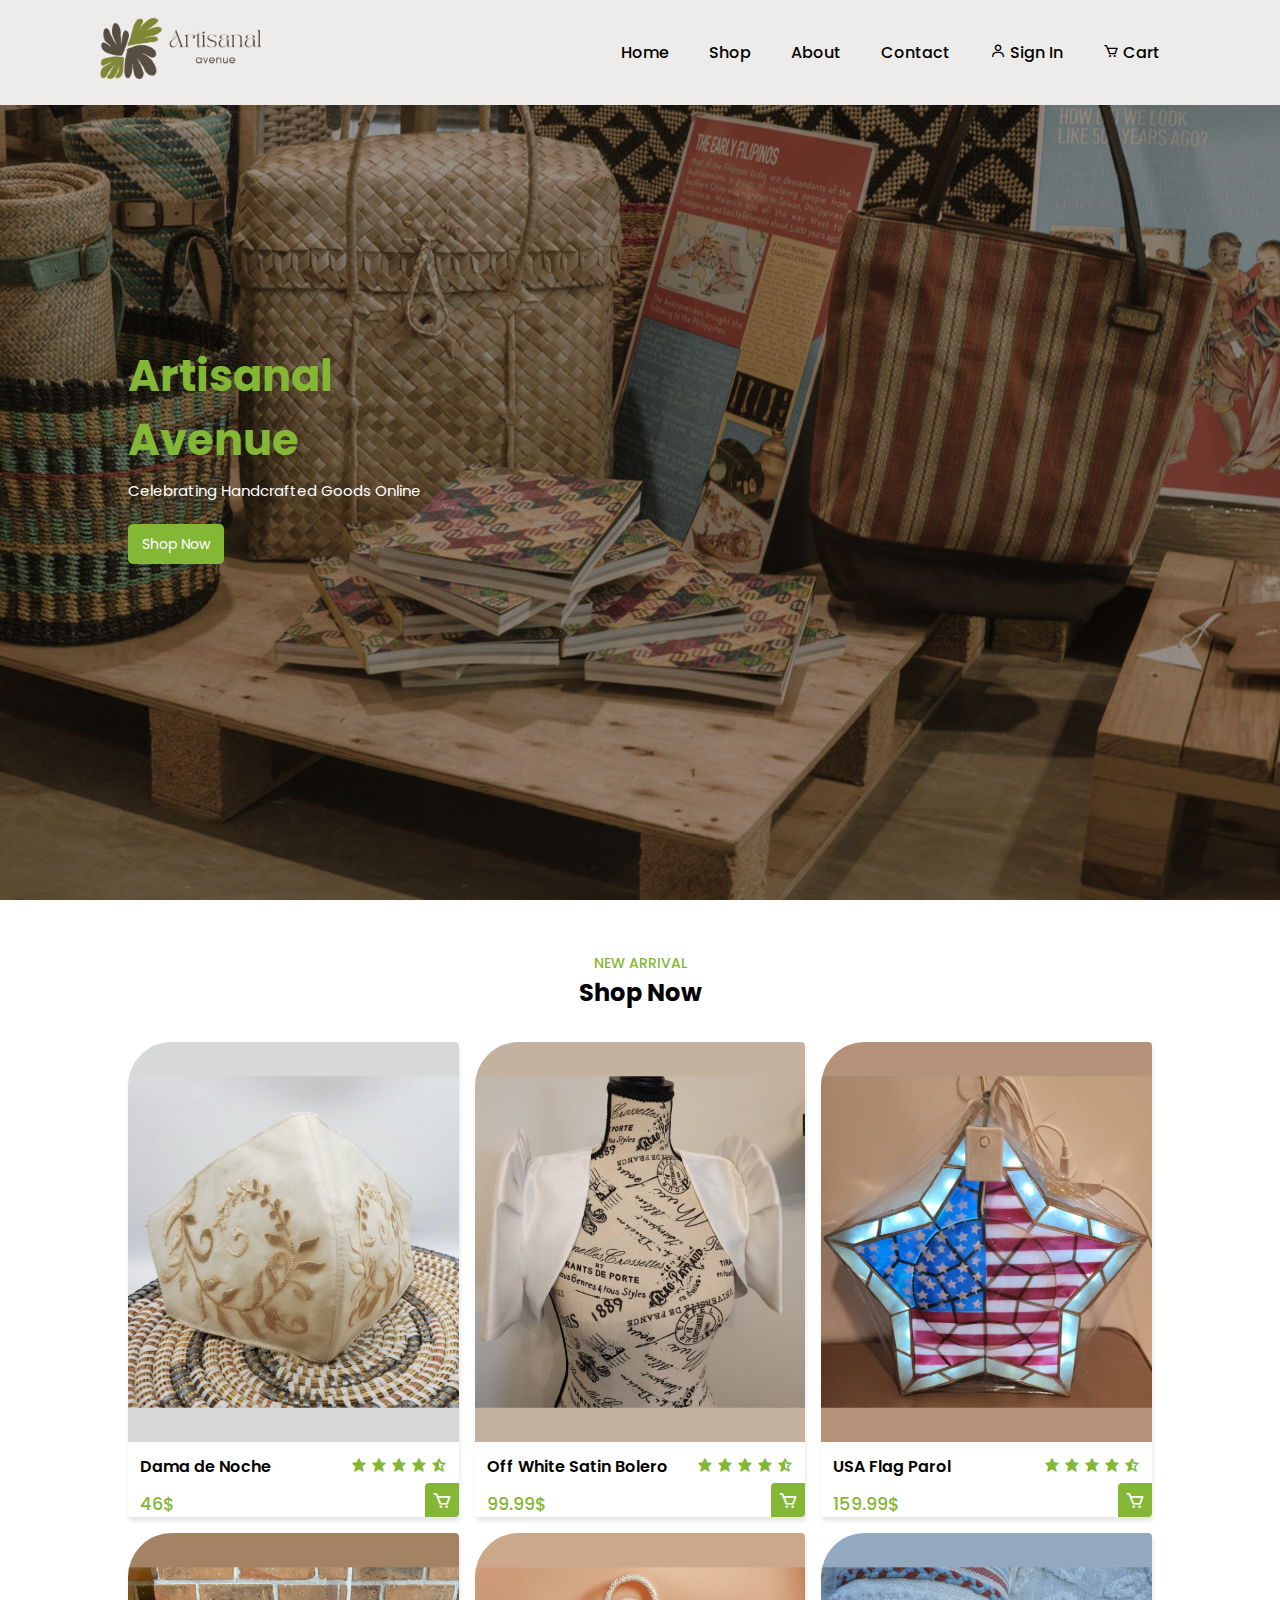
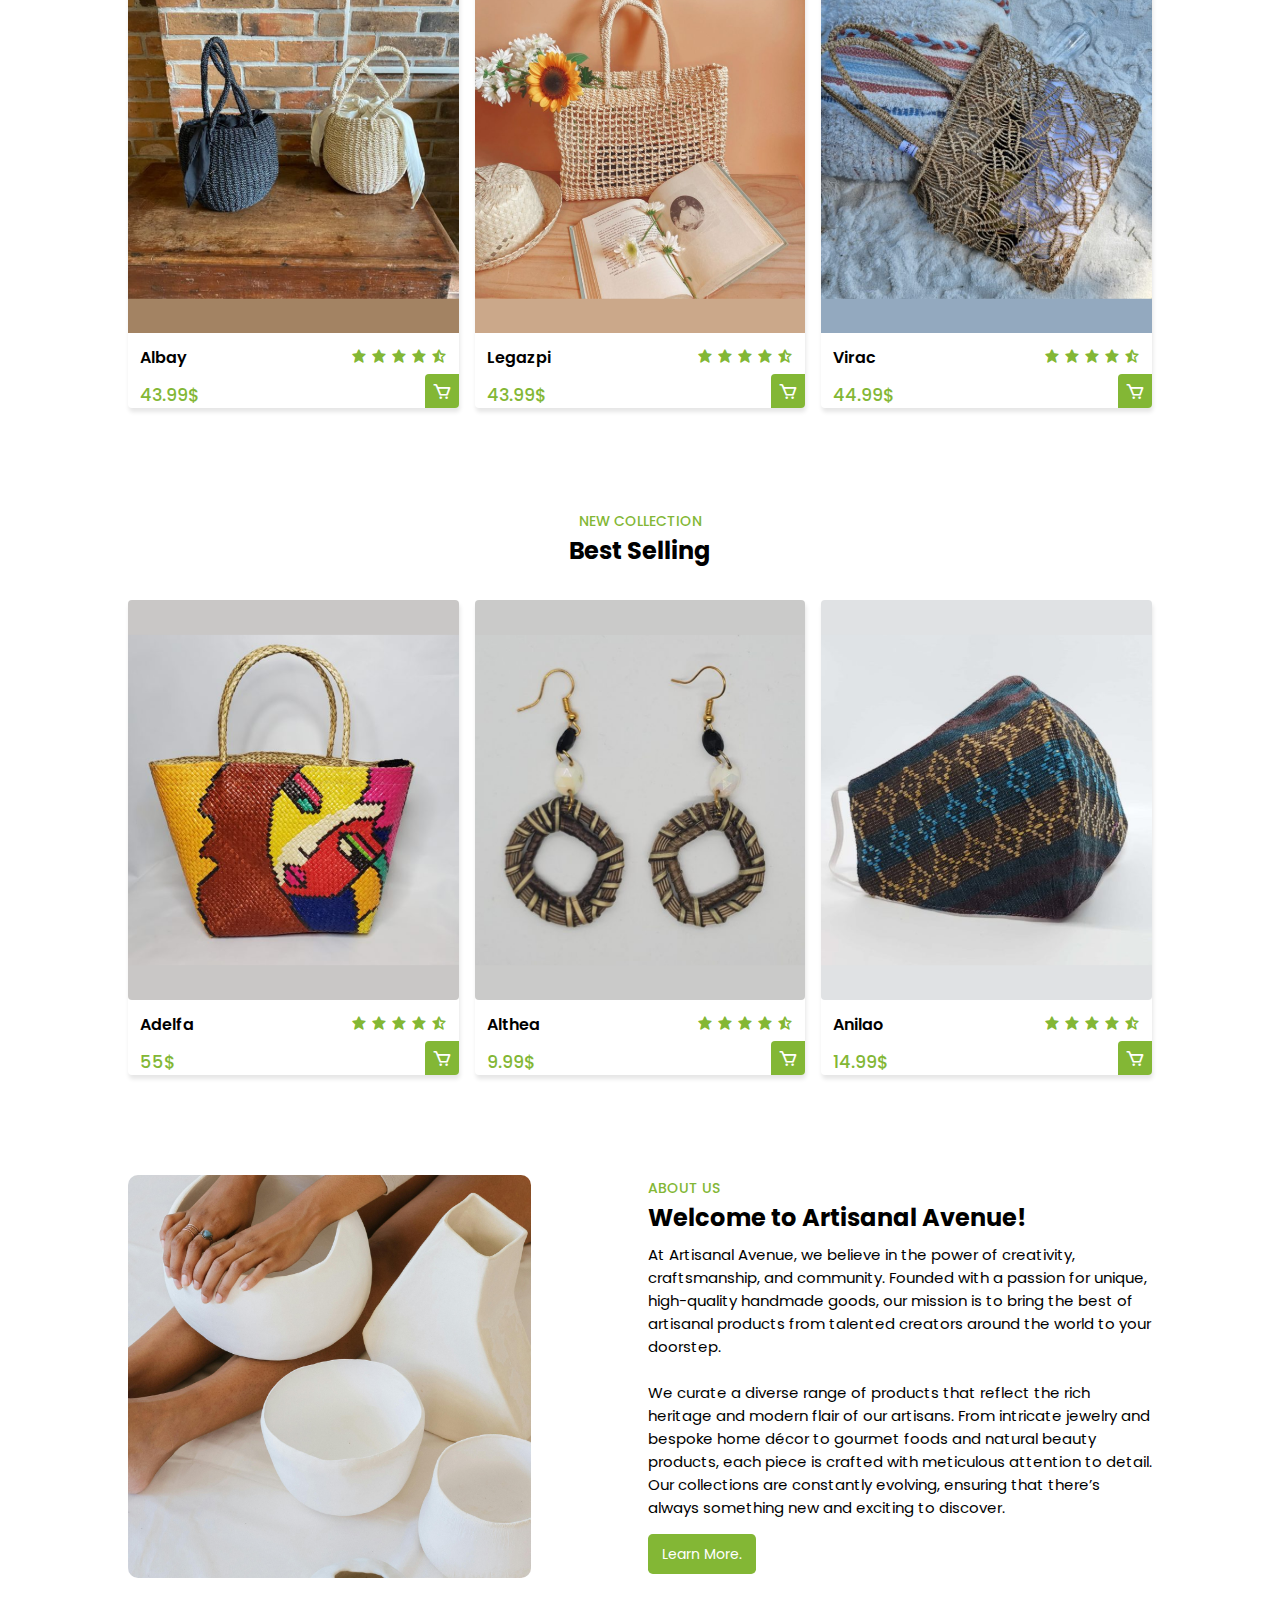
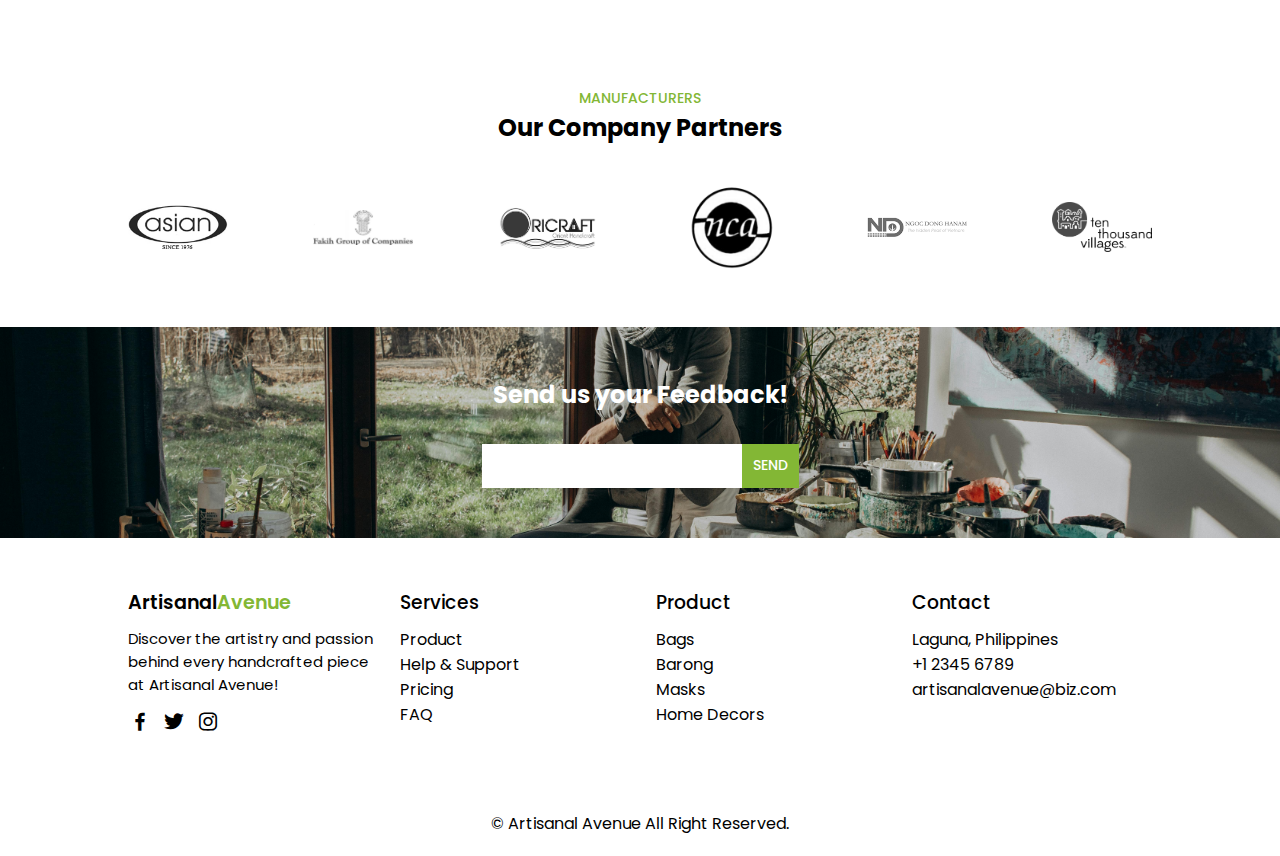
<file: index.html>
<!DOCTYPE html>
<html lang="en">
<head>
    <meta charset="UTF-8">
    <meta http-equiv="X-UA-Compatible" content="IE=edge">
    <meta name="viewport" content="width=device-width, initial-scale=1.0">
    <title>Artisanal Avenue: Celebrating Handcrafted Goods Online</title>
    
    <link rel="stylesheet" href="css/style.css">

    <link rel="stylesheet"
    href="https://cdn.jsdelivr.net/npm/boxicons@latest/css/boxicons.min.css">
</head>
<body>
   
    <header>
        <a href="#" class="logo"> <span> <img src="images/logo.png" width="200px"> </span></a>
        <div class="bx bx-menu" id="menu-icon"></div>
 
        <ul class="navbar">
            <li><a href="#home">Home</a></li>
            <li><a href="#shop">Shop</a></li>
            <li><a href="#about">About</a></li>
            <li><a href="#contact">Contact</a></li>
            <li><a href="login.html"> <i class='bx bx-user'></i> Sign In</a></li>
            <li><a href="cart.html"><i class='bx bx-cart' ></i> Cart</a></li></li>
        </ul>
        
    </header>
   
    <section class="home" id="home" style="background-image: url(images/background.png);">
        <div class="home-text">
            <h1><Span>Artisanal <br> Avenue</h1>
            <p>Celebrating Handcrafted Goods Online</p>
            <a href="shop" class="btn">Shop Now</a>
        </div>
    </section>
    
    <section class="shop" id="shop">
        <div class="heading">
            <span>New Arrival</span>
            <h2>Shop Now</h2>
        </div>
   
        <div class="shop-container">
            
            <div class="box">
                <div class="box-img">
                    <img src="images/dama-de-noche.png" alt="Dama de Noche">
                </div>
                <div class="title-price">
                    <h3>Dama de Noche</h3>
                    <div class="stars">
                        <i class='bx bxs-star' ></i>
                        <i class='bx bxs-star' ></i>
                        <i class='bx bxs-star' ></i>
                        <i class='bx bxs-star' ></i>
                        <i class='bx bxs-star-half' ></i>
                    </div>
                </div>
                <span>46$</span>
                <i class='bx bx-cart' ></i>
            </div>
           
            <div class="box">
                <div class="box-img">
                    <img src="images/bolero.png" alt="">
                </div>
                <div class="title-price">
                    <h3>Off White Satin Bolero</h3>
                    <div class="stars">
                        <i class='bx bxs-star' ></i>
                        <i class='bx bxs-star' ></i>
                        <i class='bx bxs-star' ></i>
                        <i class='bx bxs-star' ></i>
                        <i class='bx bxs-star-half' ></i>
                    </div>
                </div>
                <span>99.99$</span>
                <i class='bx bx-cart' ></i>
            </div>
        
            <div class="box">
                <div class="box-img">
                    <img src="images/usa-flag-parol.png" alt="USA Flag Parol">
                </div>
                <div class="title-price">
                    <h3>USA Flag Parol</h3>
                    <div class="stars">
                        <i class='bx bxs-star' ></i>
                        <i class='bx bxs-star' ></i>
                        <i class='bx bxs-star' ></i>
                        <i class='bx bxs-star' ></i>
                        <i class='bx bxs-star-half' ></i>
                    </div>
                </div>
                <span>159.99$</span>
                <i class='bx bx-cart' ></i>
            </div>
          
            <div class="box">
                <div class="box-img">
                    <img src="images/Albay.png" alt="">
                </div>
                <div class="title-price">
                    <h3>Albay</h3>
                    <div class="stars">
                        <i class='bx bxs-star' ></i>
                        <i class='bx bxs-star' ></i>
                        <i class='bx bxs-star' ></i>
                        <i class='bx bxs-star' ></i>
                        <i class='bx bxs-star-half' ></i>
                    </div>
                </div>
                <span>43.99$</span>
                <i class='bx bx-cart' ></i>
            </div>
          
            <div class="box">
                <div class="box-img">
                    <img src="images/Legazpi.png" alt="">
                </div>
                <div class="title-price">
                    <h3>Legazpi</h3>
                    <div class="stars">
                        <i class='bx bxs-star' ></i>
                        <i class='bx bxs-star' ></i>
                        <i class='bx bxs-star' ></i>
                        <i class='bx bxs-star' ></i>
                        <i class='bx bxs-star-half' ></i>
                    </div>
                </div>
                <span>43.99$</span>
                <i class='bx bx-cart' ></i>
            </div>
        
            <div class="box">
                <div class="box-img">
                    <img src="images/Virac.png" alt="">
                </div>
                <div class="title-price">
                    <h3>Virac</h3>
                    <div class="stars">
                        <i class='bx bxs-star' ></i>
                        <i class='bx bxs-star' ></i>
                        <i class='bx bxs-star' ></i>
                        <i class='bx bxs-star' ></i>
                        <i class='bx bxs-star-half' ></i>
                    </div>
                </div>
                <span>44.99$</span>
                <i class='bx bx-cart' ></i>
            </div>
        </div>
    </section>
   
    <section class="new" id="new">
        <div class="heading">
            <span>New Collection</span>
            <h2>Best Selling</h2>
        </div>
       
        <div class="new-container">
           
            <div class="box">
                <div class="box-img">
                    <img src="images/adelfa.png" alt="Adelfa">
                </div>
                <div class="title-price">
                    <h3>Adelfa</h3>
                    <div class="stars">
                        <i class='bx bxs-star' ></i>
                        <i class='bx bxs-star' ></i>
                        <i class='bx bxs-star' ></i>
                        <i class='bx bxs-star' ></i>
                        <i class='bx bxs-star-half' ></i>
                    </div>
                </div>
                <span>55$</span>
                <i class='bx bx-cart' ></i>
            </div>
            
             <div class="box">
                <div class="box-img">
                    <img src="images/althea.png" alt="Althea">
                </div>
                <div class="title-price">
                    <h3>Althea</h3>
                    <div class="stars">
                        <i class='bx bxs-star' ></i>
                        <i class='bx bxs-star' ></i>
                        <i class='bx bxs-star' ></i>
                        <i class='bx bxs-star' ></i>
                        <i class='bx bxs-star-half' ></i>
                    </div>
                </div>
                <span>9.99$</span>
                <i class='bx bx-cart' ></i>
            </div>
             
             <div class="box">
                <div class="box-img">
                    <img src="images/anilao.png" alt="Anilao">
                </div>
                <div class="title-price">
                    <h3>Anilao</h3>
                    <div class="stars">
                        <i class='bx bxs-star'></i>
                        <i class='bx bxs-star'></i>
                        <i class='bx bxs-star'></i>
                        <i class='bx bxs-star'></i>
                        <i class='bx bxs-star-half'></i>
                    </div>
                </div>
                <span>14.99$</span>
                <i class='bx bx-cart' ></i>
            </div>
        </div>
    </section>

    <section class="about" id="about">
        <div class="about-img">
            <img src="images/about.png" alt="About Us">
        </div>
        <div class="about-text">
            <span>About Us</span>
            <h2>Welcome to Artisanal Avenue!</h2>
            <p>At Artisanal Avenue, we believe in the power of creativity, craftsmanship, and community. 
                Founded with a passion for unique, high-quality handmade goods, our mission is to bring the best of artisanal products from talented creators around the world to your doorstep.
            <br> <br> We curate a diverse range of products that reflect the rich heritage and modern flair of our artisans. From intricate jewelry and bespoke home décor to gourmet foods and natural beauty products, 
            each piece is crafted with meticulous attention to detail. Our collections are constantly evolving, ensuring that there’s always something new and exciting to discover.</p>
            <a href="#shop" class="btn">Learn More.</a>
        </div>
    </section>
   
    <section class="brands" id="brands">
        <div class="heading">
            <span>Manufacturers</span>
            <h2>Our Company Partners</h2>
        </div>
        <div class="brands-container">
            <img src="images/Asian.png" alt="Asian Handicrafts Private Limited">
            <img src="images/Fakih.png" alt="Fakih Group of Companies">
            <img src="images/oricraft.png" alt="Oriental Handicraft Pte. Ltd.">
            <img src="images/nca.png" alt="Native Crafts and Arts Industries Inc.">
            <img src="images/ngoc-dong.png" alt="NGOC Dong Ha Nam">
            <img src="images/ten-thousand.png" alt="Ten Thousand Villages">
        </div>
    </section>
    <section class="newsletter" id="contact" style="background-image: url(images/bg.jpg);">
        <h2>Send us your Feedback!</h2>
        <div class="news-box">
            <input type="text" placeholder="Enter Your Email...">
            <a href="#" class="btn">Send</a>
        </div>
    </section>

    <section class="footer" id="footer">
        <div class="footer-box">
            <h2>Artisanal<span>Avenue</span></h2>
            <p>Discover the artistry and passion behind every handcrafted piece at Artisanal Avenue!</p>
            <div class="social">
                <a href="#"><i class='bx bxl-facebook'></i></a>
                <a href="#"><i class='bx bxl-twitter'></i></a>
                <a href="#"><i class='bx bxl-instagram'></i></a>
            </div>
        </div>
        <div class="footer-box">
            <h3>Services</h3>
            <li><a href="#">Product</a></li>
            <li><a href="#">Help & Support</a></li>
            <li><a href="#">Pricing</a></li>
            <li><a href="#">FAQ</a></li>
        </div>
        <div class="footer-box">
            <h3>Product</h3>
            <li><a href="#">Bags</a></li>
            <li><a href="#">Barong</a></li>
            <li><a href="#">Masks</a></li>
            <li><a href="#">Home Decors</a></li>
        </div>
        <div class="footer-box contact-info">
            <h3>Contact</h3>
            <span>Laguna, Philippines</span>
            <span>+1 2345 6789</span>
            <span>artisanalavenue@biz.com</span>
            
        </div>
    </section>
    <div class="copyright">
        <p>&#169; Artisanal Avenue All Right Reserved.</p>
    </div>

    <script src="js/script.js"></script>
</body>
</html>
</file>
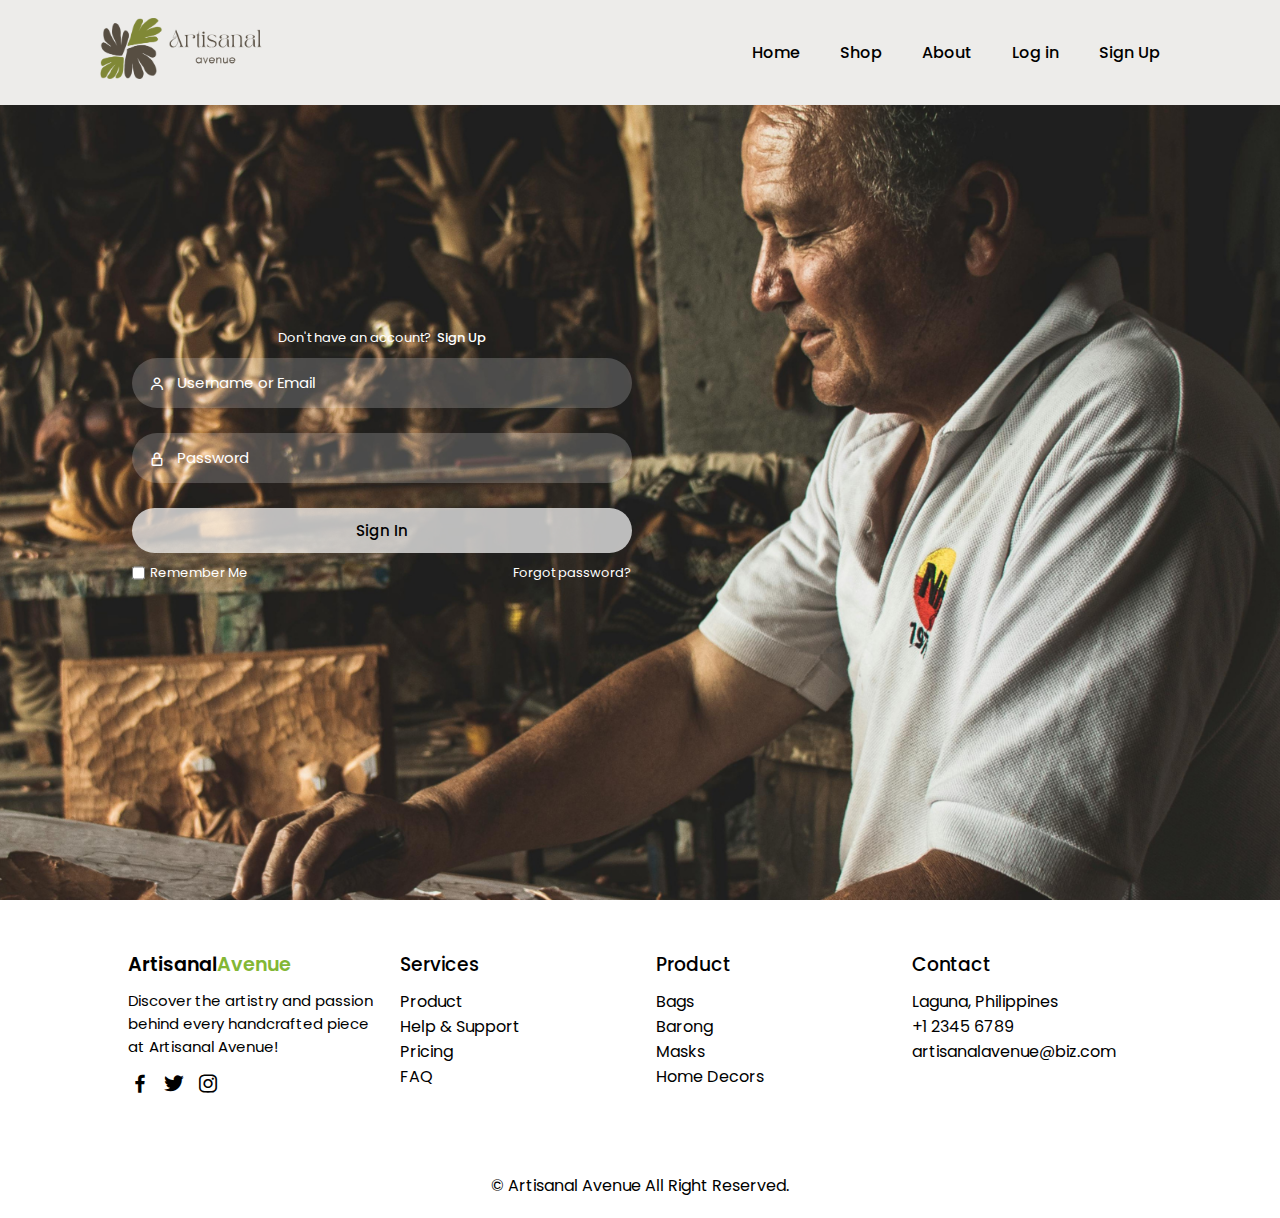
<file: login.html>
<!DOCTYPE html>
<html lang="en">
<head>
    <meta charset="UTF-8">
    <meta http-equiv="X-UA-Compatible" content="IE=edge">
    <meta name="viewport" content="width=device-width, initial-scale=1.0">
    <title>Artisanal Avenue: Celebrating Handcrafted Goods Online</title>
    
    <link rel="stylesheet" href="css/style.css">

    <link rel="stylesheet"
    href="https://cdn.jsdelivr.net/npm/boxicons@latest/css/boxicons.min.css">
</head>
<body>
   
    <header>
        <a href="#" class="logo"> <span> <img src="images/logo.png" width="200px"> </span></a>
        <div class="bx bx-menu" id="menu-icon"></div>
 
        <ul class="navbar">
            <li><a href="index.html">Home</a></li>
            <li><a href="#shop">Shop</a></li>
            <li><a href="#about">About</a></li>
            <li><a href="#" onclick="login()">Log in</a></li>
            <li><a href="#" onclick="register()"> Sign Up</a></li>
        </ul>
    </header>
    <section class="login"  style="background-image: url(images/login-bg.png);">
        <div class="form-box">
        
            <div class="login-container" id="login">
                <div class="top">
                    <span>Don't have an account? <a href="#" onclick="register()">Sign Up</a></span>
                    <header>Login</header>
                </div>
                <div class="input-box">
                    <input type="text" class="input-field" placeholder="Username or Email">
                    <i class="bx bx-user"></i>
                </div>
                <div class="input-box">
                    <input type="password" class="input-field" placeholder="Password">
                    <i class="bx bx-lock-alt"></i>
                </div>
                <div class="input-box">
                    <input type="submit" class="submit" value="Sign In">
                </div>
                <div class="two-col">
                    <div class="one">
                        <input type="checkbox" id="login-check">
                        <label for="login-check"> Remember Me</label>
                    </div>
                    <div class="two">
                        <label><a href="#">Forgot password?</a></label>
                    </div>
                </div>
            </div>

            <div class="register-container" id="register">
                <div class="top">
                    <span>Already have an account? <a href="#" onclick="login()">Login</a></span>
                    <header>Sign Up</header>
                </div>
                <div class="two-forms">
                    <div class="input-box">
                        <input type="text" class="input-field" placeholder="Firstname">
                        <i class="bx bx-user"></i>
                    </div>
                    <div class="input-box">
                        <input type="text" class="input-field" placeholder="Lastname">
                        <i class="bx bx-user"></i>
                    </div>
                </div>
                <div class="input-box">
                    <input type="text" class="input-field" placeholder="Email">
                    <i class="bx bx-envelope"></i>
                </div>
                <div class="input-box">
                    <input type="password" class="input-field" placeholder="Password">
                    <i class="bx bx-lock-alt"></i>
                </div>
                <div class="input-box">
                    <input type="submit" class="submit" value="Register">
                </div>
                <div class="two-col">
                    <div class="one">
                        <input type="checkbox" id="register-check">
                        <label for="register-check"> Remember Me</label>
                    </div>
                    <div class="two">
                        <label><a href="#">Terms & Conditions</a></label>
                    </div>
                </div>
            </div>
        </div>
    </div>   
    </section>

    <section class="footer" id="footer">
        <div class="footer-box">
            <h2>Artisanal<span>Avenue</span></h2>
            <p>Discover the artistry and passion behind every handcrafted piece at Artisanal Avenue!</p>
            <div class="social">
                <a href="#"><i class='bx bxl-facebook'></i></a>
                <a href="#"><i class='bx bxl-twitter'></i></a>
                <a href="#"><i class='bx bxl-instagram'></i></a>
            </div>
        </div>
        <div class="footer-box">
            <h3>Services</h3>
            <li><a href="#">Product</a></li>
            <li><a href="#">Help & Support</a></li>
            <li><a href="#">Pricing</a></li>
            <li><a href="#">FAQ</a></li>
        </div>
        <div class="footer-box">
            <h3>Product</h3>
            <li><a href="#">Bags</a></li>
            <li><a href="#">Barong</a></li>
            <li><a href="#">Masks</a></li>
            <li><a href="#">Home Decors</a></li>
        </div>
        <div class="footer-box contact-info">
            <h3>Contact</h3>
            <span>Laguna, Philippines</span>
            <span>+1 2345 6789</span>
            <span>artisanalavenue@biz.com</span>
            
        </div>
    </section>
    <div class="copyright">
        <p>&#169; Artisanal Avenue All Right Reserved.</p>
    </div>

    <script src="js/script.js"></script>
</body>
</html>
</file>
<file: css/style.css>
@import url("https://fonts.googleapis.com/css2?family=Poppins:wght@100;200;300;400;500;600;700&display=swap");
* {
  margin: 0;
  padding: 0;
  box-sizing: border-box;
  scroll-behavior: smooth;
  scroll-padding-top: 2rem;
  list-style: none;
  text-decoration: none;
  font-family: "Poppins", sans-serif;
}
:root {
  --text-color: #000000;
  --main-color: #83b735;
  --text-color2: #ffffff;
}
section {
  padding: 50px 10%;
}
header {
  position: fixed;
  width: 100%;
  top: 0;
  right: 0;
  z-index: 1000;
  display: flex;
  align-items: center;
  justify-content: space-between;
  padding: 18px 100px;
  background: #edecea;
}
.search-containers placeholder {
  color: #000000;
}
.logo {
  font-size: 1.2rem;
  font-weight: 600;
  color: var(--text-color);
}
.logo span {
  color: var(--main-color);
}
.navbar {
  position: relative;
  display: flex;
}
.navbar a {
  font-size: 1rem;
  padding: 10px 20px;
  font-weight: 500;
  color: var(--text-color);
}
.navbar a:hover {
  color: var(--main-color);
}

#menu-icon {
  font-size: 2rem;
  cursor: pointer;
  display: none;
}
.home {
  width: 100%;
  min-height: 100vh;
  background-repeat: no-repeat;
  background-size: cover;
  background-position: right;
  background-attachment: fixed;
  display: flex;
  align-items: center;
}
.home-text h1 {
  font-size: 2.7rem;
}
.home-text p {
  font-size: 0.938rem;
  margin: 0.4rem 0 1.8rem;
  color: var(--text-color2);
}
.home-text span {
  color: var(--main-color);
}
.btn {
  padding: 10px 14px;
  background: var(--main-color);
  color: #fff;
  border-radius: 0.3rem;
  font-size: 14px;
}
.btn:hover {
  background: #8fc53d;
}
.heading {
  text-align: center;
}
.heading span {
  font-size: 14px;
  font-weight: 500;
  color: var(--main-color);
  text-transform: uppercase;
}
.shop-container,
.new-container {
  display: grid;
  grid-template-columns: repeat(auto-fit, minmax(300px, auto));
  gap: 1rem;
  margin-top: 2rem;
}
.box {
  position: relative;
  box-shadow: 1px 4px 4px rgb(0, 0, 0, 0.1);
  border-radius: 44px 4px 4px 4px;
}
.box .box-img {
  width: 100%;
  height: 400px;
  overflow: hidden;
  border-radius: 44px 4px 0 0;
}
.box .box-img img {
  width: 100%;
  height: 100%;
  object-fit: cover;
  object-position: center;
}
.box .box-img img:hover {
  transform: scale(1.1);
  transition: 0.5s;
}
.title-price {
  display: flex;
  justify-content: space-between;
  padding: 12px;
}
.title-price h3 {
  font-size: 1rem;
  font-weight: 600;
}
.box span {
  font-size: 1.1rem;
  font-weight: 500;
  padding-left: 12px;
  color: var(--main-color);
}
.stars .bx {
  color: var(--main-color);
}
.box .bx-cart {
  position: absolute;
  bottom: 0;
  right: 0;
  padding: 7px;
  font-size: 20px;
  color: #fff;
  border-radius: 4px 0 4px 0;
  background: var(--main-color);
}
.box .bx-cart:hover {
  background: #8fc53d;
}
.new-container .box {
  border-radius: 4px;
}
.new-container .box .box-img {
  border-radius: 4px;
}
.about {
  display: grid;
  grid-template-columns: repeat(2, 1fr);
  gap: 1rem;
}
.about-img img {
  width: 80%;
  border-radius: 10px;
  object-fit: contain;
}
.about-text span {
  font-size: 14px;
  font-weight: 500;
  text-transform: uppercase;
  color: var(--main-color);
}
.about-text p {
  font-size: 0.938rem;
  margin: 0.5rem 0 1.4rem;
}
.brands-container {
  display: grid;
  grid-template-columns: repeat(auto-fit, minmax(100px, auto));
  align-items: center;
  justify-content: space-between;
  gap: 1rem;
  margin-top: 2rem;
}
.brands-container img {
  width: 100px;
  filter: grayscale(1);
}
.brands-container img:hover {
  width: 100px;
  filter: grayscale(0);
}
.newsletter {
  display: flex;
  flex-direction: column;
  align-items: center;
  background-repeat: no-repeat;
  background-size: cover;
  background-position: center;
}
.newsletter h2 {
  color: #fff;
}
.news-box {
  display: flex;
  align-items: center;
  margin-top: 2rem;
}
.news-box input {
  width: 260px;
  height: 44px;
  border: none;
  outline: none;
  background: #fff;
  padding: 10px;
}
.news-box .btn {
  height: 44px;
  padding: 11px;
  border-radius: 0;
  font-weight: 500;
  text-transform: uppercase;
}
.footer {
  display: grid;
  grid-template-columns: repeat(auto-fit, minmax(240px, auto));
  gap: 1rem;
}
.footer-box h2 {
  font-size: 1.2rem;
  font-weight: 600;
  margin-bottom: 10px;
}
.footer-box span {
  color: var(--main-color);
}
.footer-box p {
  font-size: 00.938rem;
  margin-bottom: 10px;
}
.social {
  display: flex;
  align-items: center;
}
.social a {
  font-size: 24px;
  margin-right: 10px;
  color: var(--text-color);
}
.social a:hover {
  color: var(--main-color);
}
.footer-box h3 {
  font-weight: 500;
  margin-bottom: 10px;
}
.footer-box li a {
  color: var(--text-color);
}
.footer-box li a:hover {
  color: var(--main-color);
}
.contact-info {
  display: flex;
  flex-direction: column;
}
.contact-info span {
  color: var(--text-color);
}
.copyright {
  padding: 20px;
  text-align: center;
}
.login {
  width: 100%;
  min-height: 100vh;
  background-image: url(images/login-bg.png); 
  background-repeat: no-repeat;
  background-size: cover;
  background-position: right;
  background-attachment: fixed;
  display: flex;
  align-items: center;
}
.form-box{
  position: relative;
  display: flex;
  align-items: center;
  justify-content: center;
  width: 512px;
  height: 420px;
  overflow: hidden;
  z-index: 2;
}
.login-container{
  position: absolute;
  left: 4px;
  width: 500px;
  display: flex;
  flex-direction: column;
  transition: .5s ease-in-out;
}
.register-container{
  position: absolute;
  right: -520px;
  width: 500px;
  display: flex;
  flex-direction: column;
  transition: .5s ease-in-out;
}
.top span{
  color: #fff;
  font-size: small;
  padding: 10px 0;
  display: flex;
  justify-content: center;
}
.top span a{
  font-weight: 500;
  color: #fff;
  margin-left: 5px;
}
.two-forms{
  display: flex;
  gap: 10px;
}
.input-field{
  font-size: 15px;
  background: rgba(255, 255, 255, 0.2);
  color: #fff;
  height: 50px;
  width: 100%;
  padding: 0 10px 0 45px;
  border: none;
  border-radius: 30px;
  outline: none;
  transition: .2s ease;
}
.input-field:hover, .input-field:focus{
  background: rgba(255, 255, 255, 0.25);
}
::-webkit-input-placeholder{
  color: #fff;
}
.input-box i{
  position: relative;
  top: -35px;
  left: 17px;
  color: #fff;
}
.submit{
  font-size: 15px;
  font-weight: 500;
  color: black;
  height: 45px;
  width: 100%;
  border: none;
  border-radius: 30px;
  outline: none;
  background: rgba(255, 255, 255, 0.7);
  cursor: pointer;
  transition: .3s ease-in-out;
}
.submit:hover{
  background: rgba(255, 255, 255, 0.5);
  box-shadow: 1px 5px 7px 1px rgba(0, 0, 0, 0.2);
}
.two-col{
  display: flex;
  justify-content: space-between;
  color: #fff;
  font-size: small;
  margin-top: 10px;
}
.two-col .one{
  display: flex;
  gap: 5px;
}
.two label a{
  text-decoration: none;
  color: #fff;
}
.two label a:hover{
  text-decoration: underline;
}
@media only screen and (max-width: 540px) {

  .form-box{
      width: 100%;
      height: 500px;
  }
  .register-container, .login-container{
      width: 100%;
      padding: 0 20px;
  }
  .register-container .two-forms{
      flex-direction: column;
      gap: 0;
  }
}
@media (max-width: 991px) {
  header {
    padding: 18px 4%;
  }
  section {
    padding: 50px 4%;
  }
}
@media (max-width: 881px) {
  .home-text h1 {
    font-size: 2rem;
  }
  .shop-container,
  .new-container {
    grid-template-columns: repeat(auto-fit, minmax(218px, auto));
  }
}
@media (max-width: 768px) {
  header {
    padding: 11px 4%;
  }
  #menu-icon {
    display: initial;
  }
  header .navbar {
    position: absolute;
    top: -500px;
    left: 0;
    right: 0;
    display: flex;
    flex-direction: column;
    background: #fff;
    box-shadow: 0 4px 4px rgb(0 0 0 /10%);
    transition: 0.2s ease;
    text-align: center;
  }
  .navbar a {
    padding: 1.5rem;
    display: block;
  }
  .navbar.active {
    top: 100%;
  }
  .navbar a:hover {
    color: #fff;
    background: var(--main-color);
  }
  .about {
    grid-template-columns: 1fr;
    text-align: center;
  }
  .about-img {
    padding-top: 1rem;
    order: 2;
  }
}
@media (max-width: 491px) {
  .home-text h1 {
    font-size: 1.7rem;
  }
  .shop-container,
  .new-container {
    grid-template-columns: repeat(auto-fit, minmax(200px, auto));
  }
  .box .box-img {
    height: 300px;
  }
  .news-box input {
    width: 180px;
  }
  .about-text h2 {
    font-size: 1.2rem;
  }
}
</file>
